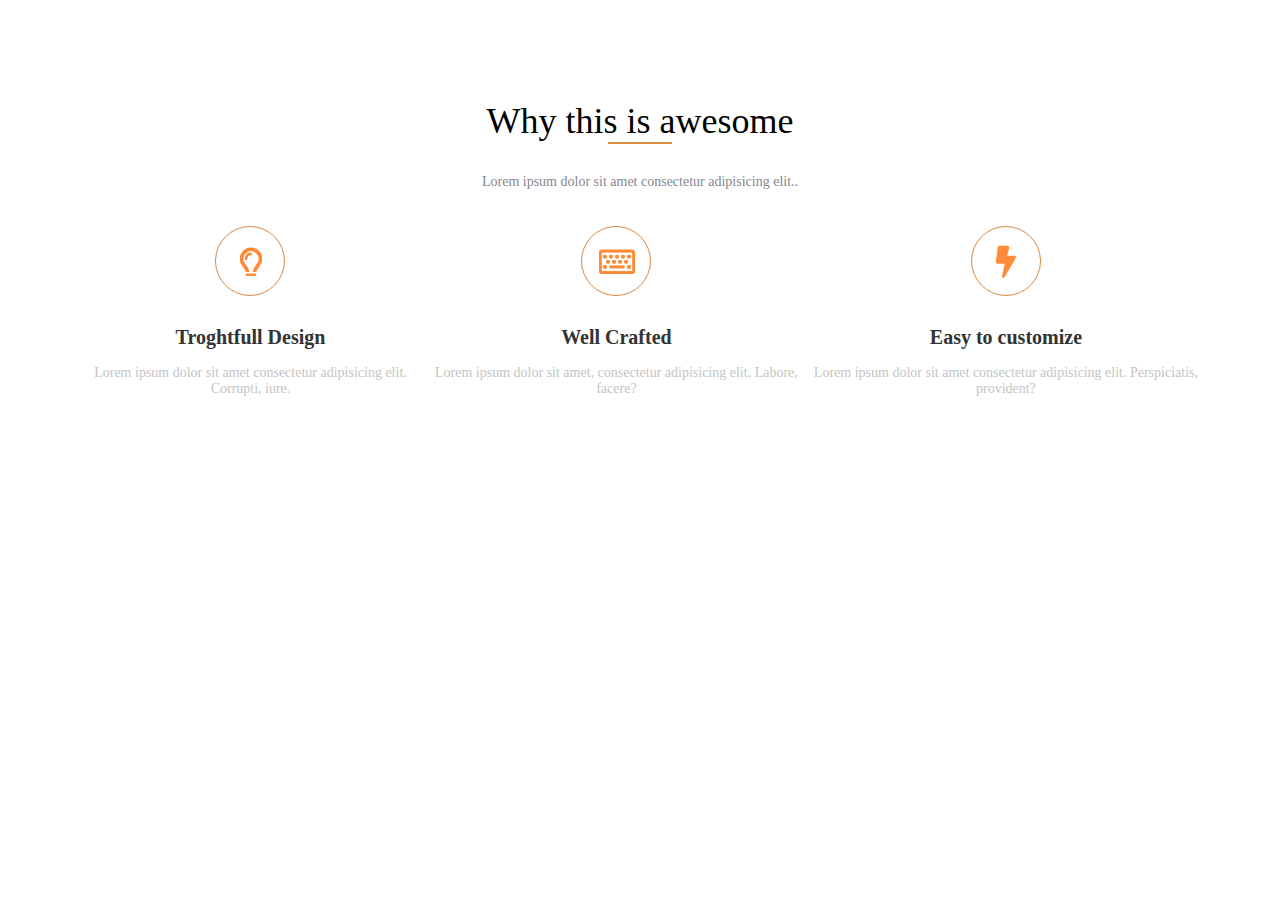
<file: homework2/index.html>
<!DOCTYPE html>
<html lang="en">
<head>
  <meta charset="UTF-8">
  <meta name="viewport" content="width=device-width, initial-scale=1.0">
  <link rel="stylesheet" href="./css/style.css">
  <title>awesome</title>
</head>
<body>
  <section class="awesome">
    <div class="container">
        <div class="awesome-introduction">
         <h2 class="awesome-title">
          Why this is awesome
         </h2>
         <div id="awesome-line"></div>
           <p class="discription">Lorem ipsum dolor sit amet consectetur adipisicing elit..
           </p>
        </div>

      <div class="awesome-ways">

          <div class="awesome-way-item">
            <div class="icon-border">
              <img class="awesome-way-lamp" src="./img/icons/lanp.png" alt="lamp">
            </div>
              <h3 class="awesome-subtitle">Troghtfull Design</h3>
              <p class="awesome-subtitle-discription">Lorem ipsum dolor sit amet consectetur adipisicing elit. Corrupti, iure.</p>
          </div>

          <div class="awesome-way-item">
            <div class="icon-border">
              <img class="awesome-way-keyboard" src="./img/icons/keyboard.png" alt="keyboard">
            </div>
              <h3 class="awesome-subtitle">Well Crafted</h3>
              <p class="awesome-subtitle-discription">Lorem ipsum dolor sit amet, consectetur adipisicing elit. Labore, facere?</p>
          </div>

          <div class="awesome-way-item">
            <div class="icon-border">
              <img class="awesome-way-lighting" src="./img/icons/lighting.png" alt="lighting">  
            </div>
           <h3 class="awesome-subtitle">Easy to customize</h3>
              <p class="awesome-subtitle-discription">Lorem ipsum dolor sit amet consectetur adipisicing elit. Perspiciatis, provident?</p>
          </div>

      </div>
    </div>
  </section>

  <section class=""></section>
</body>
</html>
</file>
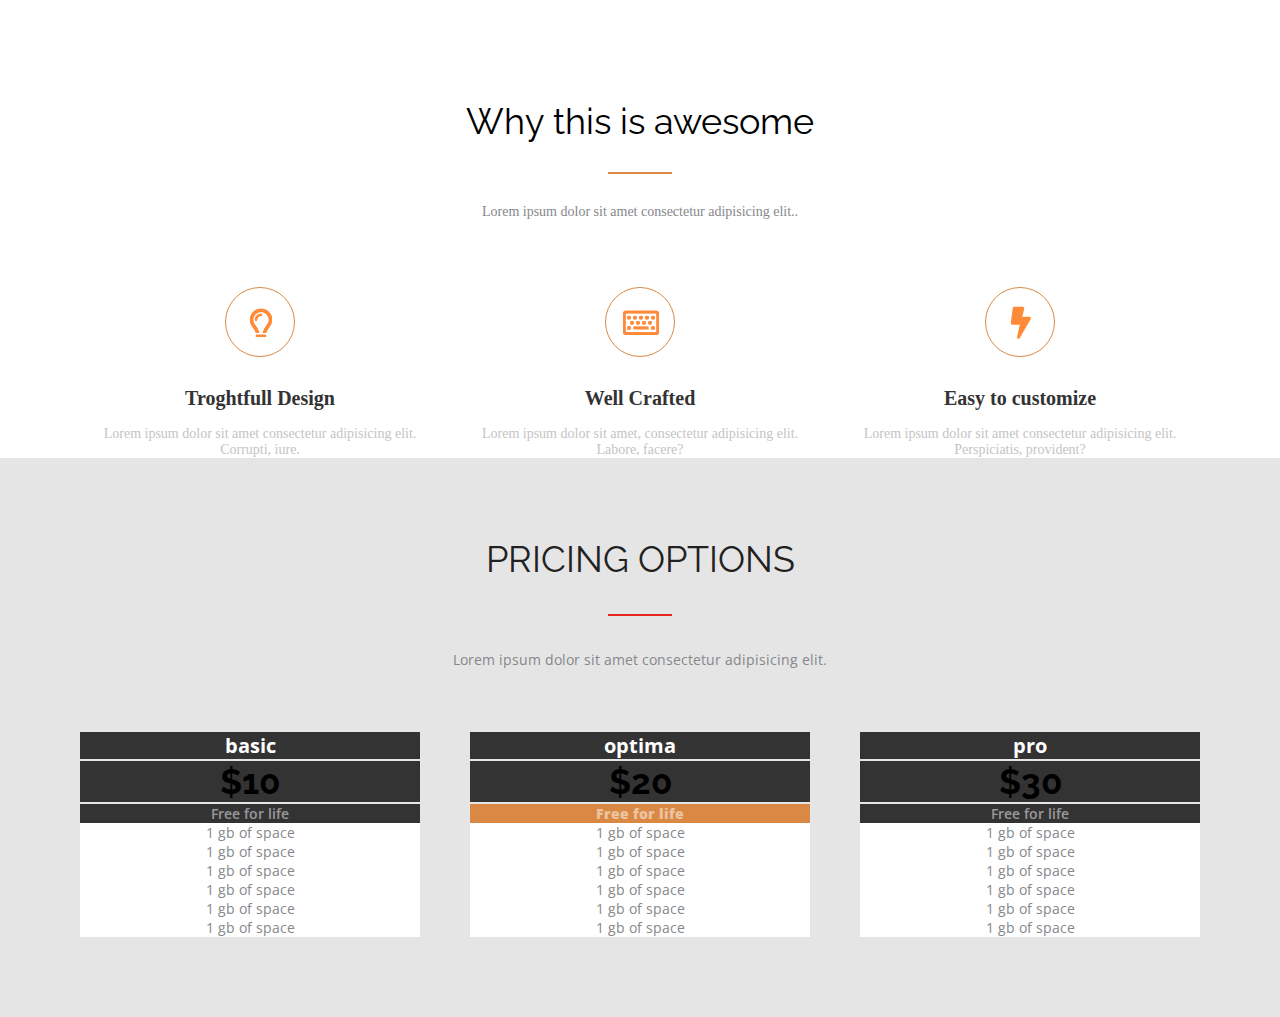
<file: homework3/index.html>
<!DOCTYPE html>
<html lang="en">
<head>
  <meta charset="UTF-8">
  <meta name="viewport" content="width=device-width, initial-scale=1.0">
  <link rel="stylesheet" href="./css/style.css">
  <link rel="preconnect" href="https://fonts.gstatic.com">
<link href="https://fonts.googleapis.com/css2?family=Open+Sans:ital,wght@0,300;0,400;0,600;0,700;1,600&display=swap" rel="stylesheet">
<link rel="preconnect" href="https://fonts.gstatic.com">
<link href="https://fonts.googleapis.com/css2?family=Open+Sans:ital,wght@0,300;0,400;0,600;0,700;1,600&family=Raleway:wght@700&display=swap" rel="stylesheet">
  <title>project</title>
</head>
<body>
  <section class="awesome">
    <div class="container">
        <div class="awesome-introduction">
         <h2 class="awesome-title">
          Why this is awesome
         </h2>
         <div id="awesome-line"></div>
           <p class="discription">Lorem ipsum dolor sit amet consectetur adipisicing elit..
           </p>
        </div>

      <div class="awesome-ways">

          <div class="awesome-way-item">
            <div class="icon-border">
              <img class="awesome-way-lamp" src="./img/icons/lanp.png" alt="lamp">
            </div>
              <h3 class="awesome-subtitle">Troghtfull Design</h3>
              <p class="awesome-subtitle-discription">Lorem ipsum dolor sit amet consectetur adipisicing elit. Corrupti, iure.</p>
          </div>

          <div class="awesome-way-item">
            <div class="icon-border">
              <img class="awesome-way-keyboard" src="./img/icons/keyboard.png" alt="keyboard">
            </div>
              <h3 class="awesome-subtitle">Well Crafted</h3>
              <p class="awesome-subtitle-discription">Lorem ipsum dolor sit amet, consectetur adipisicing elit. Labore, facere?</p>
          </div>

          <div class="awesome-way-item">
            <div class="icon-border">
              <img class="awesome-way-lighting" src="./img/icons/lighting.png" alt="lighting">  
            </div>
           <h3 class="awesome-subtitle">Easy to customize</h3>
              <p class="awesome-subtitle-discription">Lorem ipsum dolor sit amet consectetur adipisicing elit. Perspiciatis, provident?</p>
          </div>
      </div>
    </div>
  </section>

  <section class="pricing">
    <div class="container">
      <h2 class="pricing-titel">
        pricing options
      </h2>
        <div id="pricing-line"></div>
          <p class="pricing-titel-discription">Lorem ipsum dolor sit amet consectetur adipisicing elit.
          </p>
       
      <div class="pricing-ways">
        
          <ul class="pricing-card">
            <li class="pricing-name">basic</li>
            <li class="pricing-cost">$10</li>
            <li class="pricing-slogan">Free for life</li>
            <li class="option">1 gb of space</li>
            <li class="option">1 gb of space</li>
            <li class="option">1 gb of space</li>
            <li class="option">1 gb of space</li>
            <li class="option">1 gb of space</li>
            <li class="option">1 gb of space</li>
          </ul>
       
          <ul class="pricing-card">
            <li class="pricing-name">optima</li>
            <li class="pricing-cost">$20</li>
            <li class="pricing-slogan-unic">Free for life</li>
            <li class="option">1 gb of space</li>
            <li class="option">1 gb of space</li>
            <li class="option">1 gb of space</li>
            <li class="option">1 gb of space</li>
            <li class="option">1 gb of space</li>
            <li class="option">1 gb of space</li>
          </ul>
     
          <ul class="pricing-card">
            <li class="pricing-name">pro</li>
            <li class="pricing-cost">$30</li>
            <li class="pricing-slogan">Free for life</li>
            <li class="option">1 gb of space</li>
            <li class="option">1 gb of space</li>
            <li class="option">1 gb of space</li>
            <li class="option">1 gb of space</li>
            <li class="option">1 gb of space</li>
            <li class="option">1 gb of space</li>
          </ul>
        
      </div>    
    </div>
  </section>
</body>
</html>
</file>
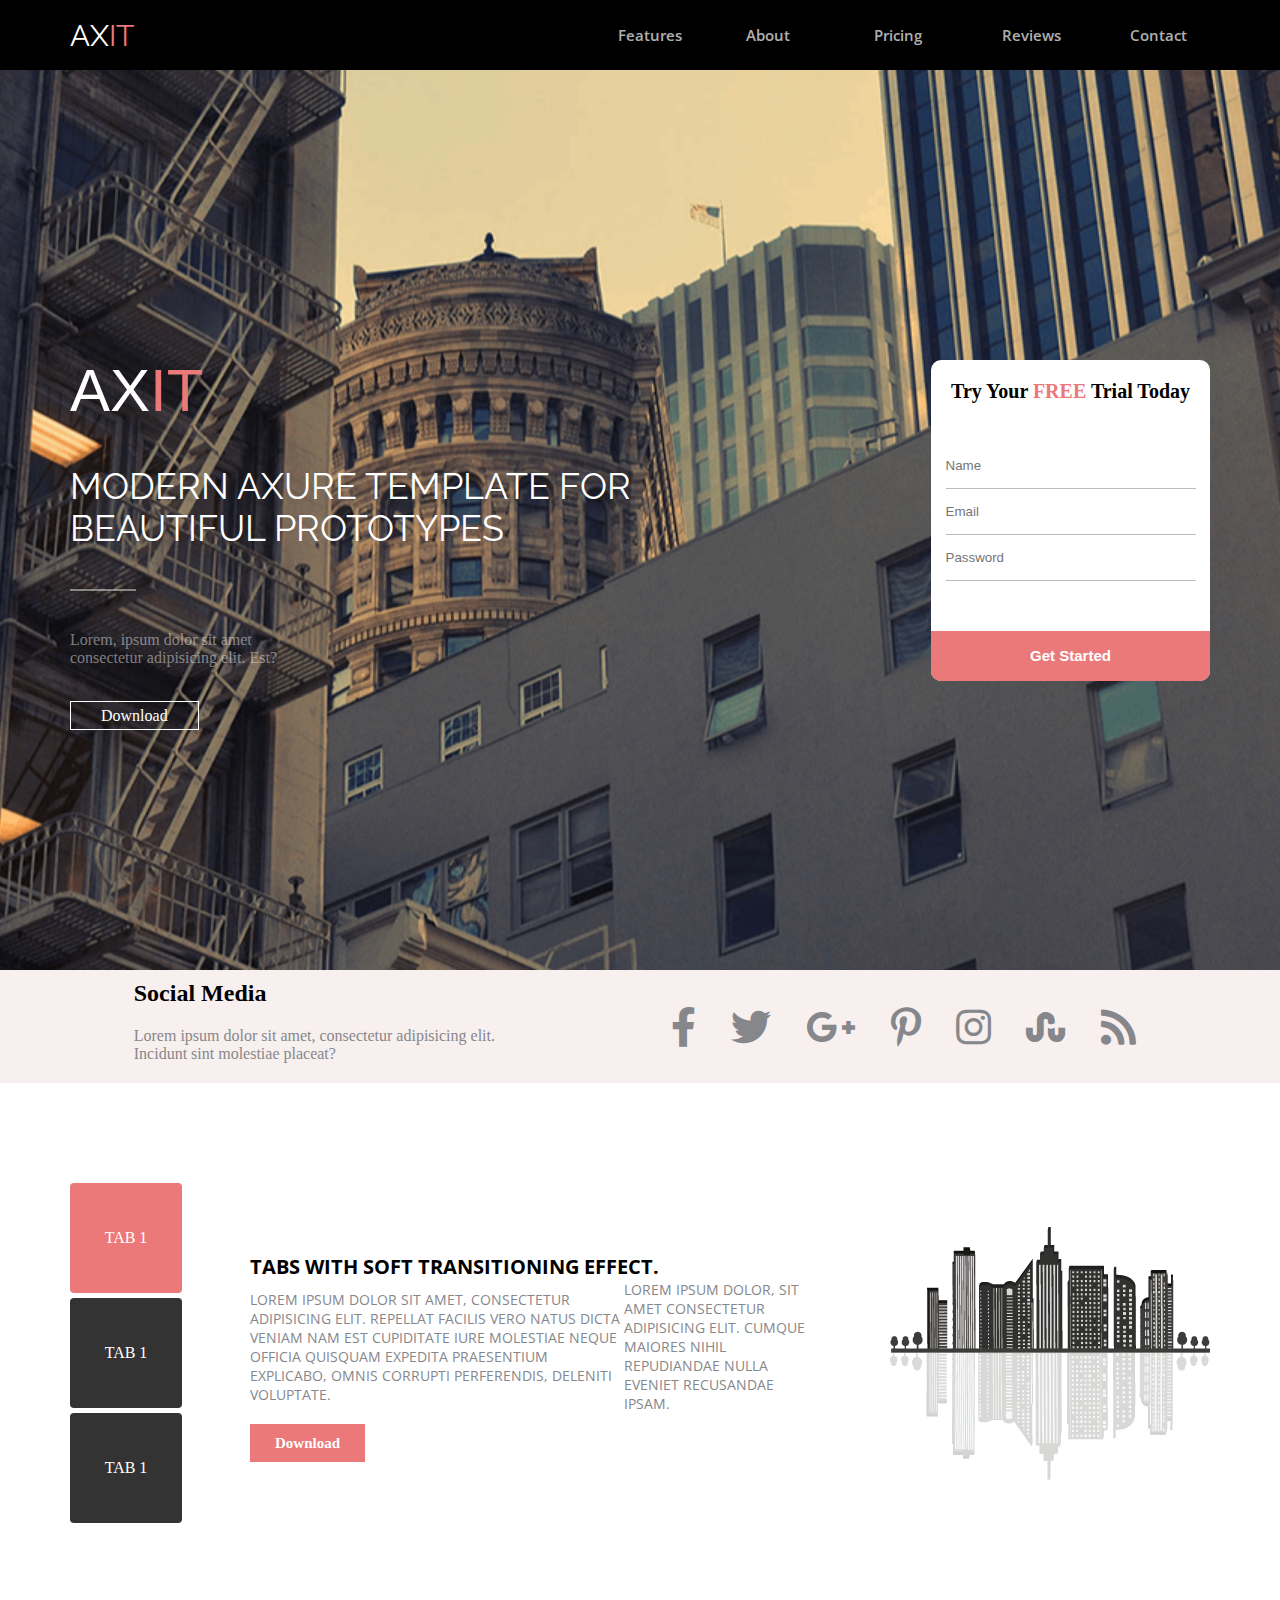
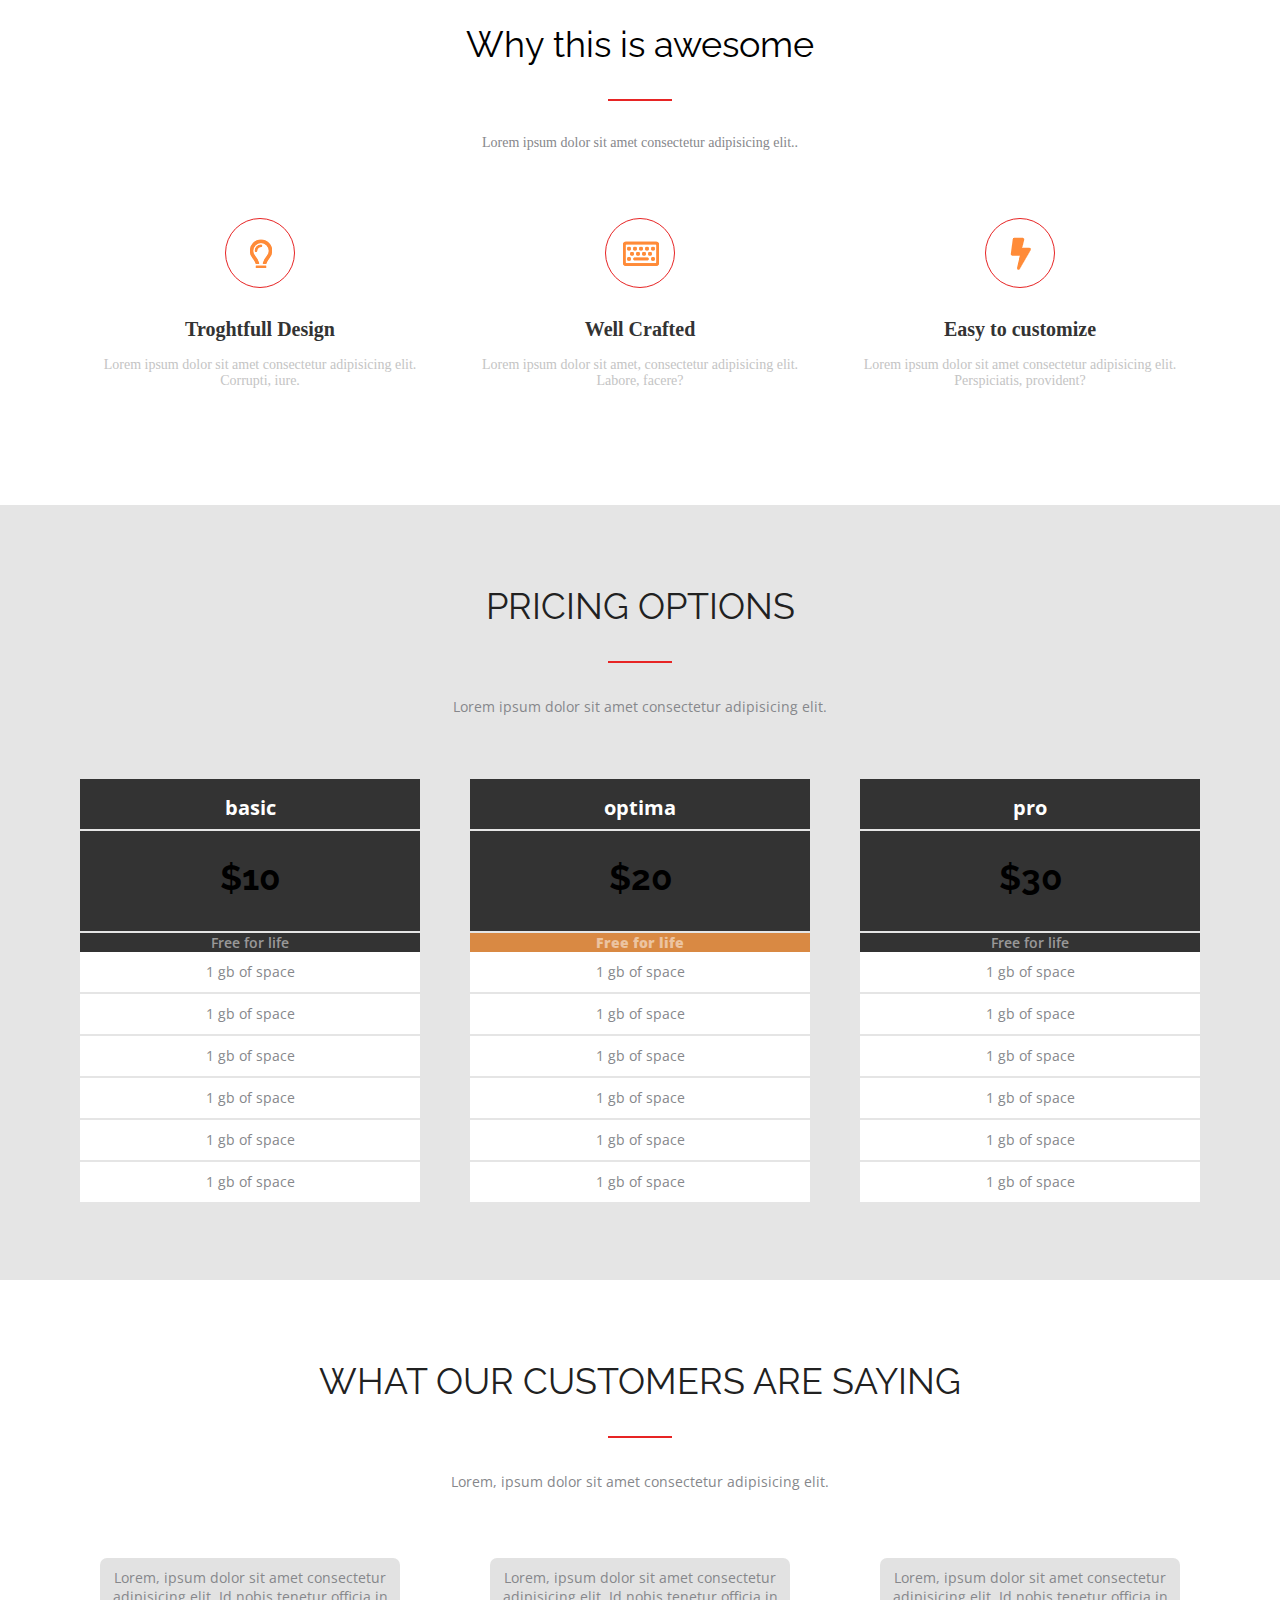
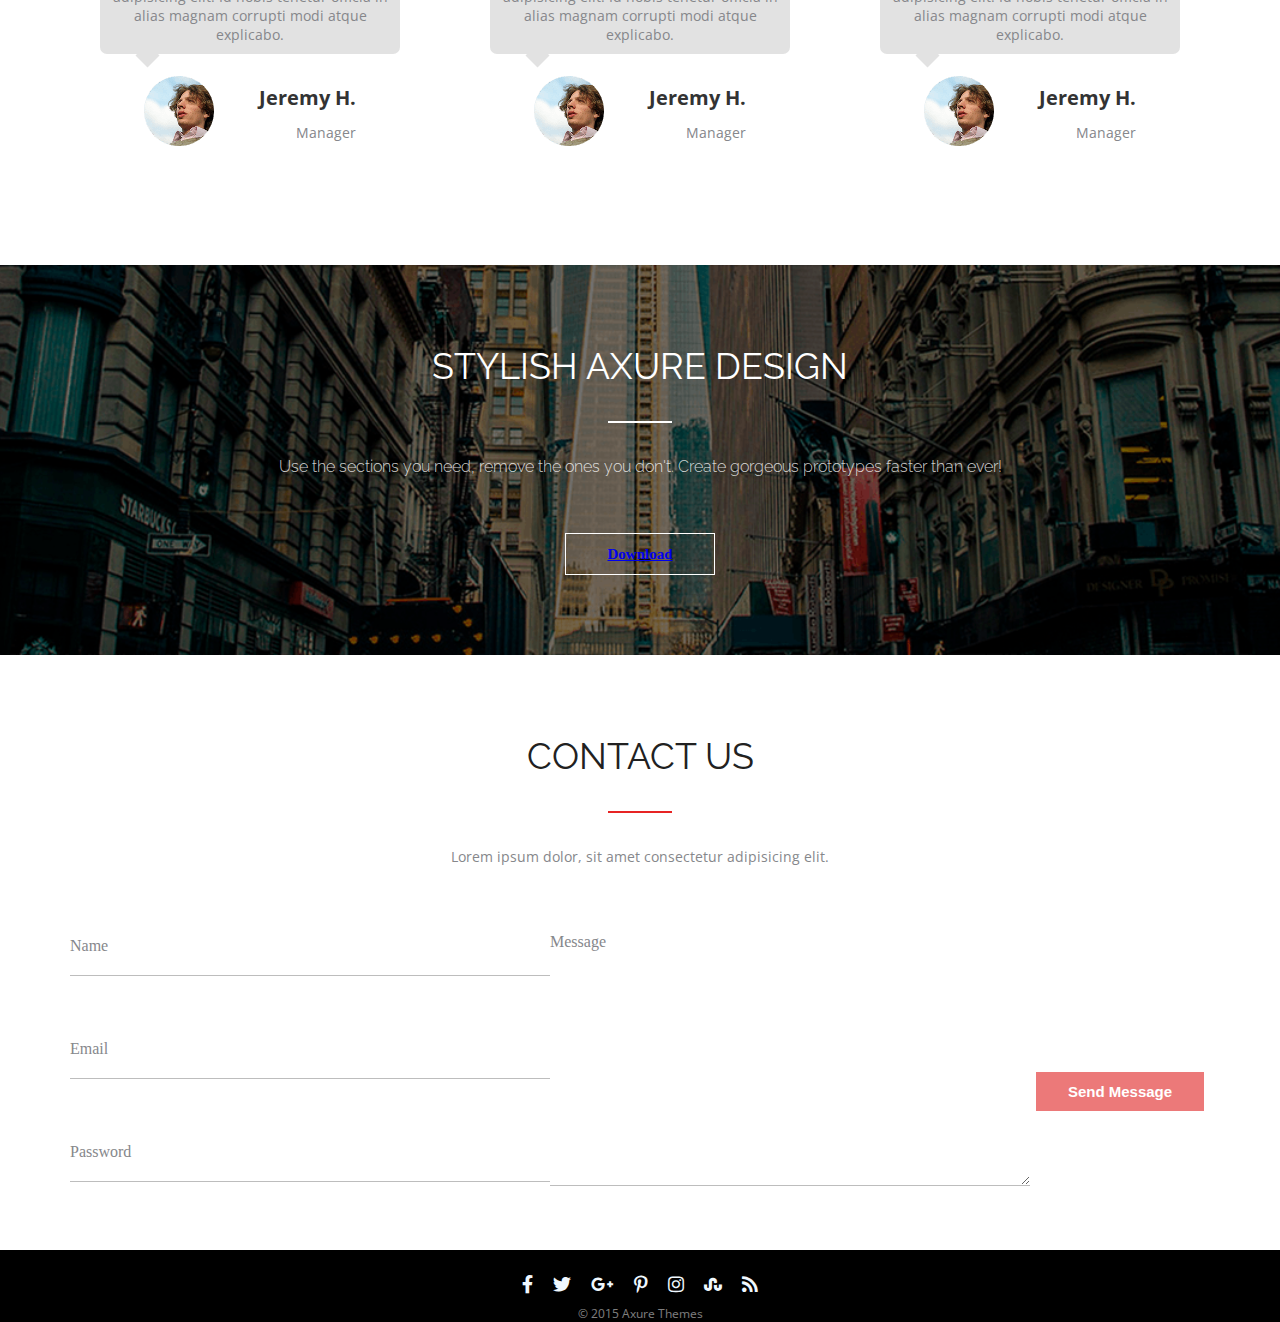
<file: project-1/index.html>
<!DOCTYPE html>
<html lang="en">
<head>
  <meta charset="UTF-8">
  <meta name="viewport" content="width=device-width, initial-scale=1.0">
  <link rel="stylesheet" href="./css/style.css">
  <link rel="preconnect" href="https://fonts.gstatic.com">
<link href="https://fonts.googleapis.com/css2?family=Open+Sans:ital,wght@0,300;0,400;0,600;0,700;1,600&display=swap" rel="stylesheet">
<link rel="preconnect" href="https://fonts.gstatic.com">
<link href="https://fonts.googleapis.com/css2?family=Open+Sans:ital,wght@0,300;0,400;0,600;0,700;1,600&family=Raleway:wght@700&display=swap" rel="stylesheet">
  <title>project</title>
  <link rel="stylesheet" href="https://cdnjs.cloudflare.com/ajax/libs/font-awesome/5.15.2/css/all.min.css">
</head>
<body>
<header>
  <div class="container">
      <div class="header-content">
          <div class="header-logo"><p class="logo-text">Ax<span class="logo-text-color-text">it</span></p>
          </div>
          <nav class="navigation">
              <ul class="navigation-list">
                  <li class="navigation-list-element"><a>Features</a></li>
                  <li class="navigation-list-element"><a>About</a></li>
                  <li class="navigation-list-element"><a>Pricing</a></li>
                  <li class="navigation-list-element"><a>Reviews</a></li>
                  <li class="navigation-list-element"><a>Contact</a></li>
              </ul>
          </nav>
      </div>
  </div>
</header>
<section class="prototypes">
  <div class="container">
      <div class="prototypes__flex-box">
          <div class="wrapper">
              <h2 class="prototypes__title">ax<span>it</span></h2>
              <h3 class="prototypes__subtitle">Modern axure template for beautiful prototypes</h3>
              <p class="prototypes__text">Lorem, ipsum dolor sit amet consectetur adipisicing elit. Est?</p>
              <a class="prototypes__link" href="#">Download</a>
          </div>
          <form class="prototypes__form" action="">
              <label class="form__label">Try Your <span>Free</span> Trial Today</label>
              <input class="form__input form__name" type="text" placeholder="Name">
              <input class="form__input" type="email" placeholder="Email">
              <input class="form__input" type="password" placeholder="Password">
              <button class="form__button">Get Started</button>
          </form>
      </div>
  </div>
</section>
  <section class="social">
    <div class="container">
        <div class="social__wrapper">
            <div class="social__text">
                <h2 class="social__title">Social Media</h2>
                <p class="social__content">Lorem ipsum dolor sit amet, consectetur adipisicing elit. Incidunt sint molestiae placeat?</p>
            </div>
            <div class="social__icons">
                <ul class="social__list">
                    <li><a class="social__links" href="#"><i class="fab fa-facebook-f"></i></a></li>
                    <li><a class="social__links" href="#"><i class="fab fa-twitter"></i></a></li>
                    <li><a class="social__links" href="#"><i class="fab fa-google-plus-g"></i></a></li>
                    <li><a class="social__links" href="#"><i class="fab fa-pinterest-p"></i></a></li>
                    <li><a class="social__links" href="#"><i class="fab fa-instagram"></i></a></li>
                    <li><a class="social__links" href="#"><i class="fab fa-stumbleupon"></i></a></li>
                    <li><a class="social__links" href="#"><i class="fas fa-rss"></i></a></li>
                </ul>
            </div>
        </div>
    </div>
</section>
<section class="tabs">
<div class="container">
  <div class="tabs__flex-box">
    <div class="tabs-box">
        <div class="tab-item selected-item">
            <p class="tab-item__text">TAB 1</p>
        </div>
        <div class="tab-item">
            <p class="tab-item__text">TAB 1</p>
        </div>
        <div class="tab-item">
            <p class="tab-item__text">TAB 1</p>
        </div>
    </div>
    <div class="tabs__content">
        <h2 class="tabs__content-title">
            Tabs with soft transitioning effect.
        </h2>
        <div class="tabs__content-text">
            <p>Lorem ipsum dolor sit amet, consectetur adipisicing elit. Repellat facilis vero natus dicta veniam nam est cupiditate iure molestiae neque officia quisquam expedita praesentium explicabo, omnis corrupti perferendis, deleniti voluptate.</p>
            <p>Lorem ipsum dolor, sit amet consectetur adipisicing elit. Cumque maiores nihil repudiandae nulla eveniet recusandae ipsam.</p>
        </div>
        <a class="tabs__content-link" href="#">Download</a>
    </div>
    <img class="tabs__image" src="./img/icons/image_right_u255@1X 1.svg" alt="">
</div>




</div>



</section>


  <section class="awesome">
    <div class="container">
        <div class="awesome-introduction">
         <h2 class="awesome-title">
          Why this is awesome
         </h2>
           <p class="discription">Lorem ipsum dolor sit amet consectetur adipisicing elit..
           </p>
        </div>

      <div class="awesome-ways">

          <div class="awesome-way-item">
            <div class="icon-border">
              <img class="awesome-way-lamp" src="./img/icons/lanp.png" alt="lamp">
            </div>
              <h3 class="awesome-subtitle">Troghtfull Design</h3>
              <p class="awesome-subtitle-discription">Lorem ipsum dolor sit amet consectetur adipisicing elit. Corrupti, iure.</p>
          </div>

          <div class="awesome-way-item">
            <div class="icon-border">
              <img class="awesome-way-keyboard" src="./img/icons/keyboard.png" alt="keyboard">
            </div>
              <h3 class="awesome-subtitle">Well Crafted</h3>
              <p class="awesome-subtitle-discription">Lorem ipsum dolor sit amet, consectetur adipisicing elit. Labore, facere?</p>
          </div>

          <div class="awesome-way-item">
            <div class="icon-border">
              <img class="awesome-way-lighting" src="./img/icons/lighting.png" alt="lighting">  
            </div>
           <h3 class="awesome-subtitle">Easy to customize</h3>
              <p class="awesome-subtitle-discription">Lorem ipsum dolor sit amet consectetur adipisicing elit. Perspiciatis, provident?</p>
          </div>
      </div>
    </div>
  </section>

  <section class="pricing">
    <div class="container">
      <h2 class="pricing-titel">
        pricing options
      </h2>
          <p class="pricing-titel-discription">Lorem ipsum dolor sit amet consectetur adipisicing elit.
          </p>
       
      <div class="pricing-ways">
        
          <ul class="pricing-card">
            <li class="pricing-name">basic</li>
            <li class="pricing-cost">$10</li>
            <li class="pricing-slogan">Free for life</li>
            <li class="option">1 gb of space</li>
            <li class="option">1 gb of space</li>
            <li class="option">1 gb of space</li>
            <li class="option">1 gb of space</li>
            <li class="option">1 gb of space</li>
            <li class="option">1 gb of space</li>
          </ul>
       
          <ul class="pricing-card">
            <li class="pricing-name">optima</li>
            <li class="pricing-cost">$20</li>
            <li class="pricing-slogan-unic">Free for life</li>
            <li class="option">1 gb of space</li>
            <li class="option">1 gb of space</li>
            <li class="option">1 gb of space</li>
            <li class="option">1 gb of space</li>
            <li class="option">1 gb of space</li>
            <li class="option">1 gb of space</li>
          </ul>
     
          <ul class="pricing-card">
            <li class="pricing-name">pro</li>
            <li class="pricing-cost">$30</li>
            <li class="pricing-slogan">Free for life</li>
            <li class="option">1 gb of space</li>
            <li class="option">1 gb of space</li>
            <li class="option">1 gb of space</li>
            <li class="option">1 gb of space</li>
            <li class="option">1 gb of space</li>
            <li class="option">1 gb of space</li>
          </ul>
      </div>    
    </div>
  </section>

  <section class="customers">
    <div class="container">
      <h2 class="customers-titel">
        what our customers are saying
      </h2>
      <div class="customers-titel-discription">
        <p>Lorem, ipsum dolor sit amet consectetur adipisicing elit.</p> 
      </div>
        <div class="customers-quotes">
          <div class="customers-quotes_item">
            <div class="quote">
              <p>Lorem, ipsum dolor sit amet consectetur adipisicing elit. Id nobis tenetur officia in alias magnam corrupti modi atque explicabo.</p>
            </div>
            <div class="quote_author">
              <div class="quote_author_avatar">
                <img src="./img/avatars/avatar_2_u231@1X 1.png" alt="jeremy">
              </div>
              <div class="quote_author_box">
                <h3 class="quote_author_name">Jeremy H.</h3>
                  <p class="quote_author_profession">Manager</p>
              </div>
            </div>
          </div>
          <div class="customers-quotes_item">
            <div class="quote">
              <p>Lorem, ipsum dolor sit amet consectetur adipisicing elit. Id nobis tenetur officia in alias magnam corrupti modi atque explicabo.</p>
            </div>
            <div class="quote_author">
              <div class="quote_author_avatar">
                <img src="./img/avatars/avatar_2_u231@1X 1.png" alt="jeremy">
              </div>
              <div class="quote_author_box">
                <h3 class="quote_author_name">Jeremy H.</h3>
                  <p class="quote_author_profession">Manager</p>
              </div>
            </div>
          </div>
          <div class="customers-quotes_item">
            <div class="quote">
              <p>Lorem, ipsum dolor sit amet consectetur adipisicing elit. Id nobis tenetur officia in alias magnam corrupti modi atque explicabo.</p>
            </div>
            <div class="quote_author">
              <div class="quote_author_avatar">
                <img src="./img/avatars/avatar_2_u231@1X 1.png" alt="jeremy">
              </div>
              <div class="quote_author_box">
                <h3 class="quote_author_name">Jeremy H.</h3>
                  <p class="quote_author_profession">Manager</p>
              </div>
            </div>
          </div>
        </div>
    </div>
  </section>

  <section class="axure">
    <div class="container">
      <h2 class="axure-titel">
        stylish axure design
      </h2>
      <div class="axure-titel-discription">
        <p>Use the sections you need, remove the ones you don't. Create gorgeous prototypes faster than ever!</p> 
      </div>
        <div class="axure-button">
          <a href="#">Download</a>
        </div>
      </div>
  </section>

  <section class="contact">
    <div class="container">
      <h2 class="contact-titel">
        contact us
      </h2>
      <div class="contact-titel-discription">
        <p>Lorem ipsum dolor, sit amet consectetur adipisicing elit.</p>
      </div>
      <form action="">
        <div class="contact__flex-box">
            <div class="input-wrapper">
                <label class="lbl-contact" for="name">Name</label>
                <input class="contact__input" type="text" id="name">
                <label class="lbl-contact" for="email">Email</label>
                <input class="contact__input" type="email" id="email">
                <label class="lbl-contact" for="password">Password</label>
                <input class="contact__input" type="password" id="password">
            </div>
            <div class="message-box">
              <label class="lbl-contact" for="message">Message</label>
              <textarea class="contact__message" name="message" id="message"></textarea>
          </div>  
          
          <button class="contact__button">Send Message</button>
        </form>
    </div>
  </section>
  <footer class="footer">
    <div class="footer__icons">
        <a class="footer__links" href="#"><i class="fab fa-facebook-f"></i></a>
        <a class="footer__links" href="#"><i class="fab fa-twitter"></i></a>
        <a class="footer__links" href="#"><i class="fab fa-google-plus-g"></i></a>
        <a class="footer__links" href="#"><i class="fab fa-pinterest-p"></i></a>
        <a class="footer__links" href="#"><i class="fab fa-instagram"></i></a>
        <a class="footer__links" href="#"><i class="fab fa-stumbleupon"></i></a>
        <a class="footer__links" href="#"><i class="fas fa-rss"></i></a>
    </div>
    <p class="footer__text">&copy; 2015 Axure Themes</p>
</footer>
</body>
</html>
</file>
<file: homework2/css/style.css>
/* import components */
@import url("awesome.css");

/* common styles */
* {
  margin: 0;
  padding: 0;
  box-sizing: border-box;
}
</file>
<file: homework3/css/style.css>
/* import components */
@import url("awesome.css");
@import url("pricing.css");
/* common styles */
* {
  margin: 0;
  padding: 0;
  box-sizing: border-box;
}

ul{
  list-style: none;
}
</file>
<file: project-1/css/style.css>
/* import components */
@import url("awesome.css");
@import url("pricing.css");
@import url("customers.css");
@import url("axure.css");
@import url("contact.css");
@import url("footer.css");
@import url("tabs.css");
@import url("social.css");
@import url('prototypes.css');
@import url("header.css");
/* common styles */
* {
  margin: 0;
  padding: 0;
  box-sizing: border-box;
}

ul{
  list-style: none;
}

.container{
  max-width: 1170px;
  padding: 0 15px;
  margin: auto;
  position: relative;
  z-index: 1;
}
</file>
